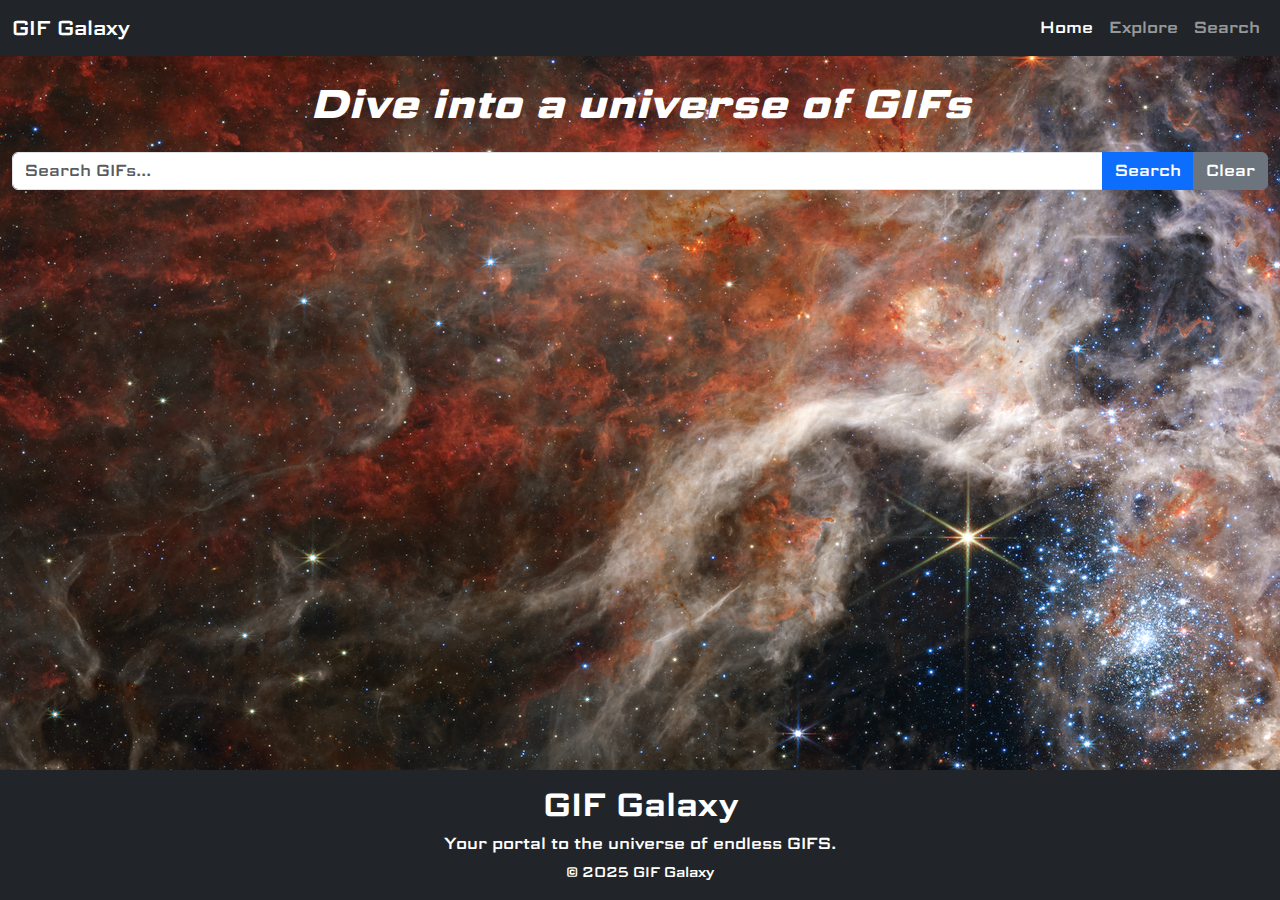
<file: index.html>
<!DOCTYPE html>
<html lang="en">
  <head>
    <meta charset="UTF-8">
    <meta name="viewport" content="width=device-width, initial-scale=1.0">
    <title>GIF Galaxy</title>
    <link rel="preconnect" href="https://fonts.googleapis.com">
    <link rel="preconnect" href="https://fonts.gstatic.com" crossorigin>
    <link href="https://fonts.googleapis.com/css2?family=Science+Gothic:wght@100..900&display=swap" rel="stylesheet">
    <link href="https://cdn.jsdelivr.net/npm/bootstrap@5.3.8/dist/css/bootstrap.min.css" rel="stylesheet">
    <link rel="stylesheet" href="./css/style.css">
    <script src="./js/main.js" defer></script>
  </head>
  <body>
    <header>
        <nav class="navbar navbar-expand-lg bg-dark navbar-dark mb-4">
            <div class="container-fluid">
                <a class="navbar-brand" href="#">GIF Galaxy</a>
                <button class="navbar-toggler" type="button" data-bs-toggle="collapse" data-bs-target="#navbarNav"
                        aria-controls="navbarNav" aria-expanded="false" aria-label="Toggle navigation">
                    <span class="navbar-toggler-icon"></span>
                </button>
                <div class="collapse navbar-collapse" id="navbarNav">
                    <ul class="navbar-nav ms-auto">
                        <li class="nav-item"><a class="nav-link active" href="#">Home</a></li>
                        <li class="nav-item"><a class="nav-link" href="#">Explore</a></li>
                        <li class="nav-item"><a class="nav-link" href="#">Search</a></li>
                    </ul>
                </div>
            </div>
        </nav>
    </header>
    <main class="container-fluid">
        <h1 class="text-center mb-4">Dive into a universe of GIFs</h1>
        <div class="input-group mb-4">
            <input id="searchInput" type="text" class="form-control" placeholder="Search GIFs...">
            <button class="btn btn-primary" onclick="searchGIFs()">Search</button>
            <button class="btn btn-secondary" onclick="clearGIFs()">Clear</button>
        </div>
        <div id="results" class="row"></div>
    </main>
    <footer class="bg-dark text-white py-3">
        <div class="container-fluid text-center">
            <h2 class="mb-2">GIF Galaxy</h2>
            <p class="mb-1">Your portal to the universe of endless GIFS.</p>
            <small>© 2025 GIF Galaxy</small>
        </div>
    </footer>
    <script src="https://cdn.jsdelivr.net/npm/bootstrap@5.3.8/dist/js/bootstrap.bundle.min.js"></script>
  </body>
</html>
</file>
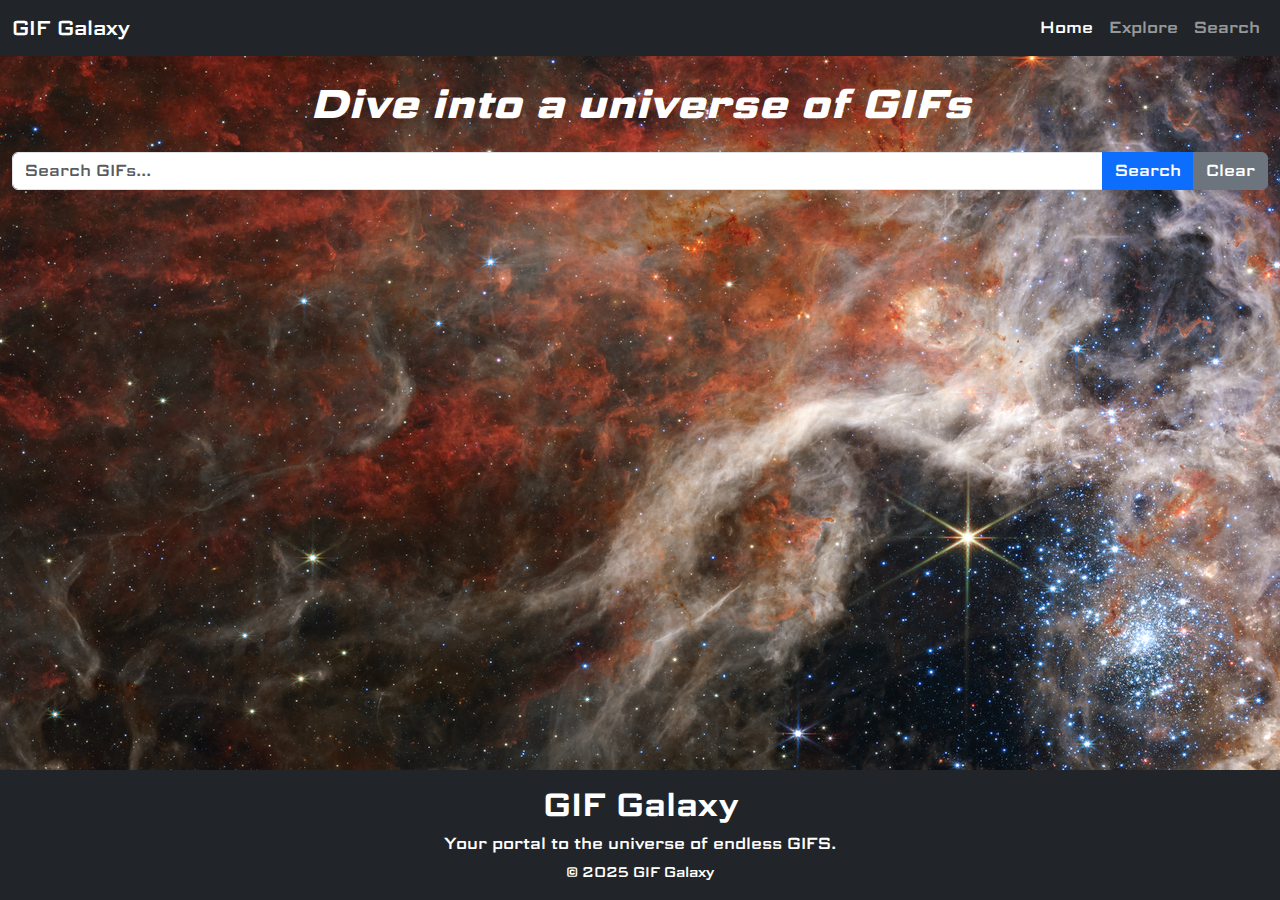
<file: project2/index.html>
<!DOCTYPE html>
<html lang="en">
<head>
    <meta charset="UTF-8">
    <meta name="viewport" content="width=device-width, initial-scale=1.0">
    <title>GIF Galaxy</title>
    <link rel="preconnect" href="https://fonts.googleapis.com">
    <link rel="preconnect" href="https://fonts.gstatic.com" crossorigin>
    <link href="https://fonts.googleapis.com/css2?family=Science+Gothic:wght@100..900&display=swap" rel="stylesheet">
    <link href="https://cdn.jsdelivr.net/npm/bootstrap@5.3.8/dist/css/bootstrap.min.css" rel="stylesheet">
    <link rel="stylesheet" href="./css/style.css">
    <script src="./js/main.js" defer></script>
</head>
<body>
  <header>
    <nav class="navbar navbar-expand-lg bg-dark navbar-dark mb-4">
        <div class="container-fluid">
            <a class="navbar-brand" href="#">GIF Galaxy</a>
            <button class="navbar-toggler" type="button" data-bs-toggle="collapse" data-bs-target="#navbarNav"
                aria-controls="navbarNav" aria-expanded="false" aria-label="Toggle navigation">
                <span class="navbar-toggler-icon"></span>
            </button>
            <div class="collapse navbar-collapse" id="navbarNav">
                <ul class="navbar-nav ms-auto">
                    <li class="nav-item"><a class="nav-link active" href="#">Home</a></li>
                    <li class="nav-item"><a class="nav-link" href="#">Explore</a></li>
                    <li class="nav-item"><a class="nav-link" href="#">Search</a></li>
                </ul>
            </div>
        </div>
    </nav>
  </header>
    <main class="container-fluid">
        <h1 class="text-center mb-4">Dive into a universe of GIFs</h1>
        <div class="input-group mb-4">
            <input id="searchInput" type="text" class="form-control" placeholder="Search GIFs...">
            <button class="btn btn-primary" onclick="searchGIFs()">Search</button>
            <button class="btn btn-secondary" onclick="clearGIFs()">Clear</button>
        </div>
        <div id="results" class="row"></div>
      </main>
    <footer class="bg-dark text-white py-3">
      <div class="container-fluid text-center">
        <h2 class="mb-2">GIF Galaxy</h2>
        <p class="mb-1">Your portal to the universe of endless GIFS.</p>
        <small>© 2025 GIF Galaxy</small>
      </div>
    </footer>
    <script src="https://cdn.jsdelivr.net/npm/bootstrap@5.3.8/dist/js/bootstrap.bundle.min.js"></script>
</body>
</html>
</file>
<file: css/style.css>
html, body {
    height: 100%;
    margin: 0;
}

body {
    font-family: 'Science Gothic', sans-serif;
    background-image: url('../images/galaxy.png');
    display: flex;
    flex-direction: column;
}

h1 {
    font-weight: 700;
    font-style: italic;
    color: white;
}

.card-img-top {
    object-fit: cover;
    height: 220px;
}

#results .text-center {
    color: #ffffff;
    text-shadow: 0 0 6px rgba(255, 255, 255, 0.6);
}

#results .text-danger {
    color: #ff4d4d;
}

footer {
    margin-top: auto;
    background-color: rgba(0, 0, 0, 0.85);
}
</file>
<file: project2/css/style.css>
html, body {
    height: 100%;
    margin: 0;
}

body {
    font-family: 'Science Gothic', sans-serif;
    background-image: url('../images/galaxy.png');
    display: flex;
    flex-direction: column;
}

h1 {
    font-weight: 700;
    font-style: italic;
    color: white;
}

.card-img-top {
    object-fit: cover;
    height: 220px;
}

footer {
    margin-top: auto;
    background-color: rgba(0, 0, 0, 0.85);
}
</file>
